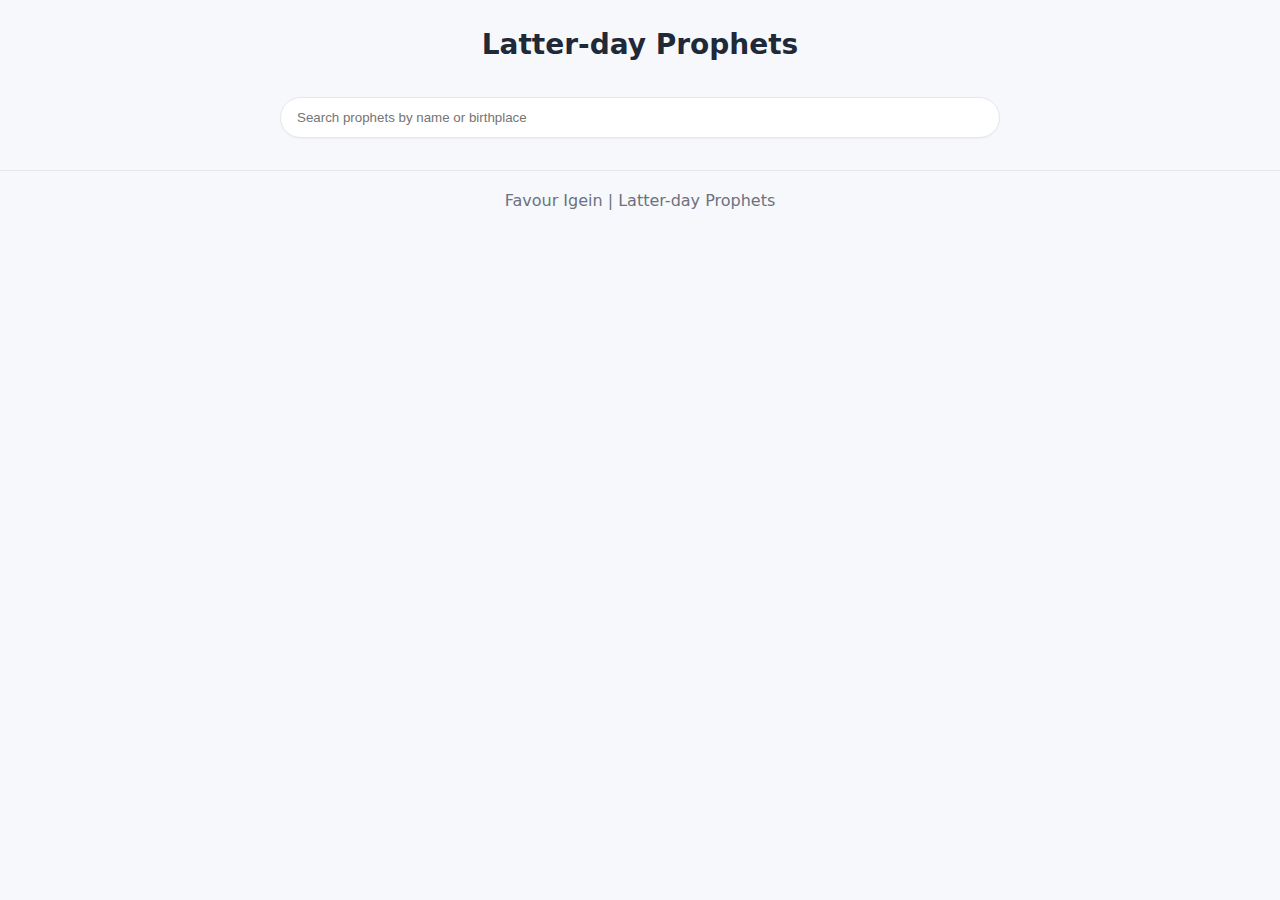
<file: index.html>
<!DOCTYPE html>
<html lang="en">
<head>
  <meta charset="utf-8">
  <meta name="viewport" content="width=device-width, initial-scale=1">
  <meta name="description" content="Latter-day Prophets">
  <meta name="author" content="Favour Igein">
  <title>Latter-day Prophets</title>
  <link rel="stylesheet" href="Styles/prophets.css">
  <script src="scripts/prophets.js" defer></script>
  
</head>
<body>
  <header>
    <h1>Latter-day Prophets</h1>
  </header>
  <main>
    <div class="toolbar">
      <input id="search" type="search" placeholder="Search prophets by name or birthplace" aria-label="Search prophets">
    </div>
    <div id="cards"></div>
  </main>
  <footer>
    Favour Igein | Latter-day Prophets
  </footer>
</body>
</html>
</file>
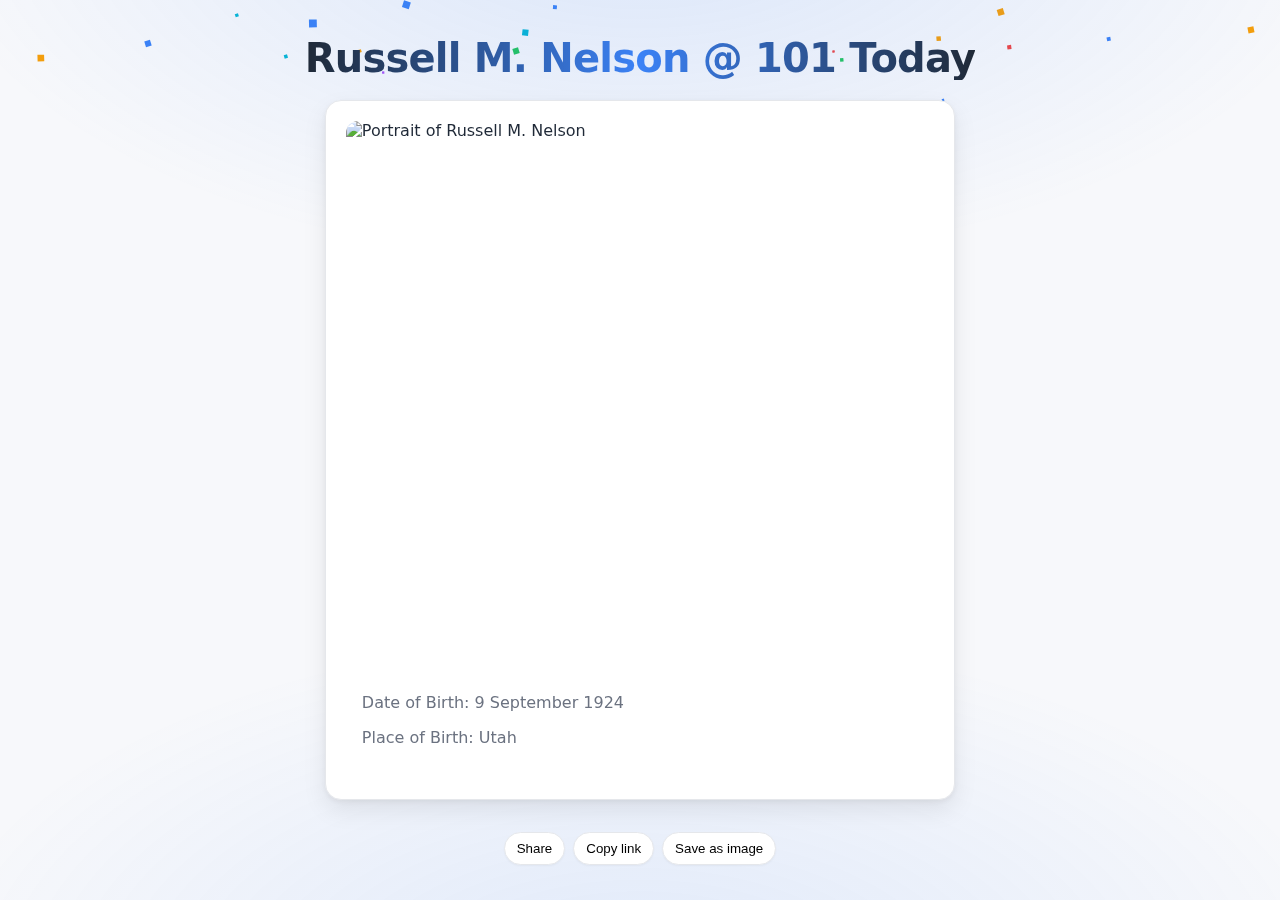
<file: celebration.html>
<!DOCTYPE html>
<html lang="en">
<head>
  <meta charset="utf-8">
  <meta name="viewport" content="width=device-width, initial-scale=1">
  <meta property="og:title" content="Prophet Russell M. Nelson's Birthday">
  <meta property="og:description" content="Celebrate President Russell M. Nelson @ 101 Today.">
  <meta property="og:type" content="website">
  <meta property="og:url" content="">
  <meta property="og:image" content="">
  <meta name="twitter:card" content="summary_large_image">
  <meta name="twitter:title" content="Prophet Russell M. Nelson's Birthday">
  <meta name="twitter:description" content="Celebrate President Russell M. Nelson @ 101 Today.">
  <meta name="twitter:image" content="">
  <title>Celebration</title>
  <link rel="preload" href="Styles/prophets.css" as="style" onload="this.onload=null;this.rel='stylesheet'">
  <noscript><link rel="stylesheet" href="Styles/prophets.css"></noscript>
  <style>
    html, body { height: 100%; }
    body { display: block; min-height: 100vh; margin: 0; background: var(--bg); overflow: auto; }
    .overlay {
      position: fixed; inset: 0; pointer-events: none;
      background: radial-gradient(1200px 600px at 50% -10%, rgba(59,130,246,0.15), transparent 60%),
                  radial-gradient(1200px 600px at 50% 110%, rgba(59,130,246,0.12), transparent 60%);
    }
    .celebration {
      position: relative; text-align: center; max-width: none; padding: 1rem; z-index: 1;
      opacity: 1;
      transform: none;
    }
    .headline {
      font-size: clamp(1.5rem, 3.5vw, 2.5rem);
      margin: 0 0 1rem; line-height: 1.1; letter-spacing: -0.02em;
      background: linear-gradient(90deg, #1f2937, #3b82f6, #1f2937);
      -webkit-background-clip: text; background-clip: text; color: transparent;
      animation: shimmer 2.5s linear infinite;
    }
    .card {
      background: var(--card-bg); border: 1px solid var(--border); border-radius: 16px;
      box-shadow: 0 2px 6px rgba(0,0,0,0.06), 0 10px 24px rgba(0,0,0,0.08);
      overflow: hidden; text-align: left;
      opacity: 1;
      transform: none;
    }
    .card img { display: block; width: 100%; height: auto; }
    .card .meta { padding: 1rem; color: var(--muted); }
    canvas#confetti { position: fixed; inset: 0; width: 100%; height: 100%; pointer-events: none; }
    canvas#fireworks { position: fixed; inset: 0; width: 100%; height: 100%; pointer-events: none; }
    .actions { margin-top: 0.75rem; display: inline-flex; gap: 0.5rem; }
    .actions button {
      padding: 0.5rem 0.75rem; border-radius: 999px; border: 1px solid var(--border); background: #fff; cursor: pointer;
      box-shadow: 0 1px 2px rgba(0,0,0,0.04);
    }
    @keyframes shimmer { 0% { background-position: 0% 50%; } 100% { background-position: 200% 50%; } }
    @keyframes fadeIn { from { opacity: 0; transform: translateY(8px);} to { opacity:1; transform:none;} }
    @keyframes floatUp { from { opacity: 0; transform: translateY(12px);} to { opacity:1; transform:none;} }
    /* Desktop & tablets (>=768px): center card, limit size */
    @media (min-width: 768px) {
      body { display: flex; justify-content: center; align-items: center; }
      .card {
        max-width: 700px;
        max-height: 90vh;
        overflow: hidden;
        margin: 20px;
        padding: 20px;
      }
      .card img {
        max-width: 100%;
        max-height: 60vh;
        height: auto;
        border-radius: 12px;
        object-fit: contain;
      }
    }

    /* Mobile (<=767px): normal flow and scrolling */
    @media (max-width: 767px) {
      body { display: block; }
      .card { max-width: 95%; max-height: none; margin: 20px auto; }
      .card img { max-height: none; }
    }
  </style>
</head>
<body>
  <canvas id="confetti"></canvas>
  <canvas id="fireworks"></canvas>
  <div class="overlay"></div>
  <div class="celebration">
    <h1 id="headline" class="headline">Russell M. Nelson @ 101 Today</h1>
    <div class="card" id="card">
      <img id="portrait" alt="Portrait of Russell M. Nelson" loading="eager" width="340" height="440"/>
      <div class="meta">
        <p id="dob">Date of Birth: 9 September 1924</p>
        <p id="pob">Place of Birth: Utah</p>
      </div>
    </div>
    <div class="actions" role="toolbar" aria-label="Sharing and controls">
      <button id="share">Share</button>
      <button id="copy">Copy link</button>
      <button id="save">Save as image</button>
    </div>
  </div>
  <script>
    // Immediate content update for faster display
    const params = new URLSearchParams(window.location.search);
    const name = params.get('name') || 'Russell M. Nelson';
    const imageurl = params.get('imageurl');
    const birthdate = params.get('birthdate') || '9 September 1924';
    const birthplace = params.get('birthplace') || 'Utah';
    
    // Update content immediately without waiting for DOM
    if (imageurl) {
      const img = document.getElementById('portrait');
      img.src = imageurl;
      img.alt = `Portrait of ${name}`;
    }
    document.getElementById('headline').textContent = `${name} @ 101 Today`;
    document.getElementById('dob').textContent = `Date of Birth: ${birthdate}`;
    document.getElementById('pob').textContent = `Place of Birth: ${birthplace}`;

    // Defer animations to avoid blocking initial render
    requestAnimationFrame(() => {
      const canvas = document.getElementById('confetti');
      const ctx = canvas.getContext('2d');
      let W, H; function resize(){ W = canvas.width = window.innerWidth; H = canvas.height = window.innerHeight; } resize();
      window.addEventListener('resize', resize);
      const colors = ['#3b82f6','#22c55e','#f59e0b','#ef4444','#a855f7','#06b6d4'];
      const pieces = Array.from({length: 150}).map(() => ({
        x: Math.random()*W,
        y: Math.random()*-H,
        r: Math.random()*6+2,
        c: colors[Math.floor(Math.random()*colors.length)],
        s: Math.random()*1.5+0.8,
        a: Math.random()*Math.PI*2
      }));
      function draw(){
        ctx.clearRect(0,0,W,H);
        for(const p of pieces){
          p.y += p.s*1.5; p.x += Math.sin((p.y+p.a)/50)*0.8; p.a += 0.015;
          if(p.y>H+20){ p.y = -20; p.x = Math.random()*W; }
          ctx.save(); ctx.translate(p.x,p.y); ctx.rotate(Math.sin(p.a)*0.3);
          ctx.fillStyle=p.c; ctx.fillRect(-p.r*0.5,-p.r*0.5,p.r,p.r);
          ctx.restore();
        }
        requestAnimationFrame(draw);
      }
      draw();
    });

    // Defer fireworks to avoid blocking initial render
    setTimeout(() => {
      const fw = document.getElementById('fireworks');
      const fctx = fw.getContext('2d');
      function resizeFW(){ fw.width = window.innerWidth; fw.height = window.innerHeight; } resizeFW();
      window.addEventListener('resize', resizeFW);
      const bursts = [];
      function spawnFirework(){
        const x = Math.random()*fw.width;
        const y = Math.random()*fw.height*0.4 + fw.height*0.1;
        const color = colors[Math.floor(Math.random()*colors.length)];
        const particles = Array.from({length: 25}).map(() => ({
          x, y,
          vx: (Math.random()*2-1)*2.5,
          vy: (Math.random()*2-1)*2.5,
          life: 45,
          color
        }));
        bursts.push({particles});
      }
      setInterval(spawnFirework, 2500);
      function drawFW(){
        fctx.clearRect(0,0,fw.width,fw.height);
        for(const b of bursts){
          for(const p of b.particles){
            p.x += p.vx; p.y += p.vy; p.vy += 0.015; p.life -= 1;
            fctx.globalAlpha = Math.max(p.life/45, 0);
            fctx.fillStyle = p.color; fctx.fillRect(p.x, p.y, 1.5, 1.5);
          }
          b.particles = b.particles.filter(p=>p.life>0);
        }
        for (let i = bursts.length-1; i>=0; i--) if (bursts[i].particles.length===0) bursts.splice(i,1);
        requestAnimationFrame(drawFW);
      }
      drawFW();
    }, 100);

    // Actions: share/copy/save/mute
    const link = window.location.href;
    document.getElementById('copy').addEventListener('click', async () => {
      try { await navigator.clipboard.writeText(link); alert('Link copied!'); } catch {}
    });
    document.getElementById('share').addEventListener('click', async () => {
      if (navigator.share) {
        try { await navigator.share({ title: document.title, url: link }); } catch {}
      } else {
        try { await navigator.clipboard.writeText(link); alert('Link copied!'); } catch {}
      }
    });

    document.getElementById('save').addEventListener('click', async () => {
      // Portrait-only save (previous behavior)
      try {
        const src = document.getElementById('portrait').src;
        const res = await fetch(src, { mode: 'cors' });
        const blob = await res.blob();
        const url = URL.createObjectURL(blob);
        const a = document.createElement('a'); a.href = url; a.download = 'portrait.png'; a.click();
        setTimeout(() => URL.revokeObjectURL(url), 1500);
      } catch {
        window.open(document.getElementById('portrait').src, '_blank');
      }
    });
  </script>
</body>
</html>
</file>
<file: Styles/prophets.css>
:root {
  --bg: #f7f8fb;
  --card-bg: #ffffff;
  --text: #1f2937;
  --muted: #6b7280;
  --accent: #3b82f6;
  --border: #e5e7eb;
}

html, body {
  margin: 0;
  padding: 0;
  background: var(--bg);
  color: var(--text);
  font-family: system-ui, -apple-system, Segoe UI, Roboto, Helvetica, Arial, "Apple Color Emoji", "Segoe UI Emoji";
}

header, footer {
  text-align: center;
  padding: 1.25rem 1rem;
}

header h1 {
  margin: 0.5rem 0 0;
  font-size: 1.75rem;
}

main {
  padding: 1rem;
  max-width: 1200px;
  margin: 0 auto;
}

.toolbar {
  display: flex;
  justify-content: center;
  margin: 0 0 1rem;
}

#search {
  width: min(720px, 100%);
  padding: 0.75rem 1rem;
  border-radius: 999px;
  border: 1px solid var(--border);
  background: #fff;
  outline: none;
  box-shadow: 0 1px 2px rgba(0,0,0,0.04);
}

.card-skeleton {
  border-radius: 12px;
  border: 1px solid var(--border);
  background: linear-gradient(90deg, #f7f8fb 25%, #eef1f7 37%, #f7f8fb 63%);
  background-size: 400% 100%;
  animation: shimmer 1.2s infinite;
  padding: 1rem;
}
.card-skeleton .sk-title { height: 18px; width: 60%; border-radius: 6px; background: rgba(0,0,0,0.06); }
.card-skeleton .sk-image { height: 200px; margin: 12px 0; border-radius: 8px; background: rgba(0,0,0,0.06); }
.card-skeleton .sk-line { height: 12px; margin-top: 8px; border-radius: 6px; background: rgba(0,0,0,0.06); }
.card-skeleton .sk-line.short { width: 40%; }

@keyframes shimmer {
  0% { background-position: 200% 0; }
  100% { background-position: -200% 0; }
}

#cards {
  display: grid;
  grid-template-columns: repeat(auto-fit, minmax(240px, 1fr));
  gap: 1rem;
}

#cards section {
  background: var(--card-bg);
  border: 1px solid var(--border);
  border-radius: 12px;
  padding: 1rem;
  box-shadow: 0 1px 2px rgba(0,0,0,0.04), 0 2px 6px rgba(0,0,0,0.04);
  transition: transform 240ms ease, box-shadow 240ms ease;
}

#cards h2 {
  font-size: 1.125rem;
  margin: 0 0 0.5rem;
}

#cards img {
  width: 100%;
  height: auto;
  border-radius: 8px;
  display: block;
}

#cards p {
  margin: 0.5rem 0 0;
  color: var(--muted);
}

#cards section:hover {
  transform: translateY(-6px);
  box-shadow: 0 6px 14px rgba(0,0,0,0.08), 0 2px 6px rgba(0,0,0,0.06);
}

.celebration-target {
  cursor: pointer;
  position: relative;
}

@media (prefers-reduced-motion: reduce) {
  #cards section {
    transition: none;
  }
  #cards section:hover {
    transform: none;
  }
}

footer {
  color: var(--muted);
  border-top: 1px solid var(--border);
}
</file>
